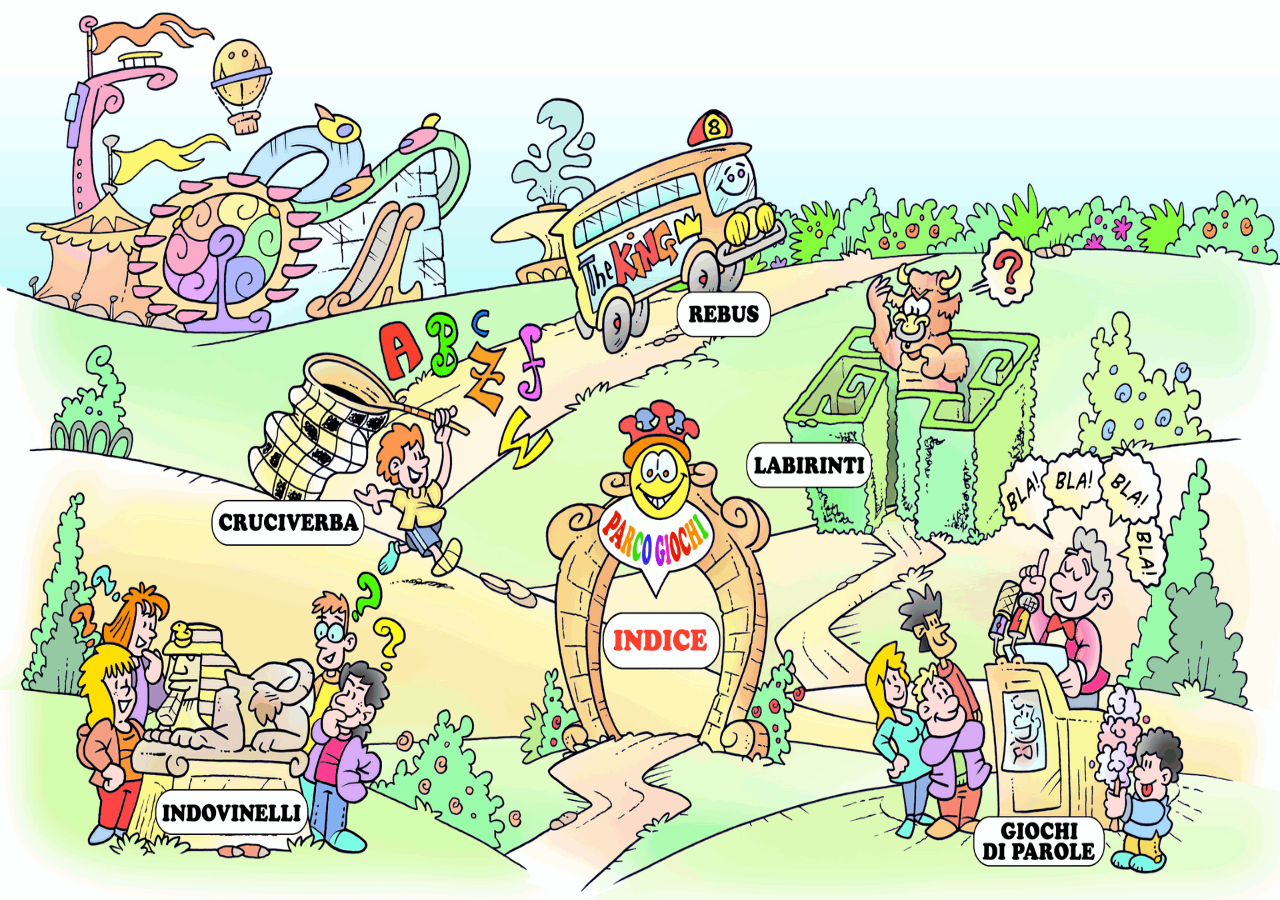
<file: HomeGiochi.html>
<html>
<head>
<link rel="stylesheet" href="homeGiochi.css">
</head>

<body>
<div style="display: block; width: 100%; height:100%;">
	<!--
	<a href="./Cruciverba/cruciverba.html"> <div id="cruciverba" class="dim"></div> </a>

	<a href="./Indovinelli/indovinelli.html"> <div id="indovinelli" class="dim"></div> </a>
    
	<a href="./Rebus/Rebus.html"> <div id="rebus" class="dim" ></div> </a>

	<a href="./Labirinti/labirinti.html"> <div id="labirinti" class="dim"></div> </a>

	<a href="./Giochi di parole/giochi di parole.html"> <div id="giochiparole" class="dim"></div> </a>
	
	<a href="./Indice/indice"> <div id="indice" class="dim"></div> </a>
    -->
	<a href="./Crucipuzzle/Crucipuzzle.html"> <div id="cruciverba" class="dim"></div> </a>

	<a href="./wip.html"> <div id="indovinelli" class="dim"></div> </a>
    
	<a href="./Rebus/Rebus.html"> <div id="rebus" onclick="sessionStorage.setItem('valore',1)" class="dim" ></div> </a>

	<a href="./wip.html"> <div id="labirinti" class="dim"></div> </a>

	<a href="./Aforisma/Aforisma.html"> <div id="giochiparole" onclick="sessionStorage.setItem('valore',0)" class="dim"></div> </a>
	
	<a href="./IndiceGiochi.html"> <div id="indice" class="dim"></div> </a>
</div>
</body>

</html>
</file>
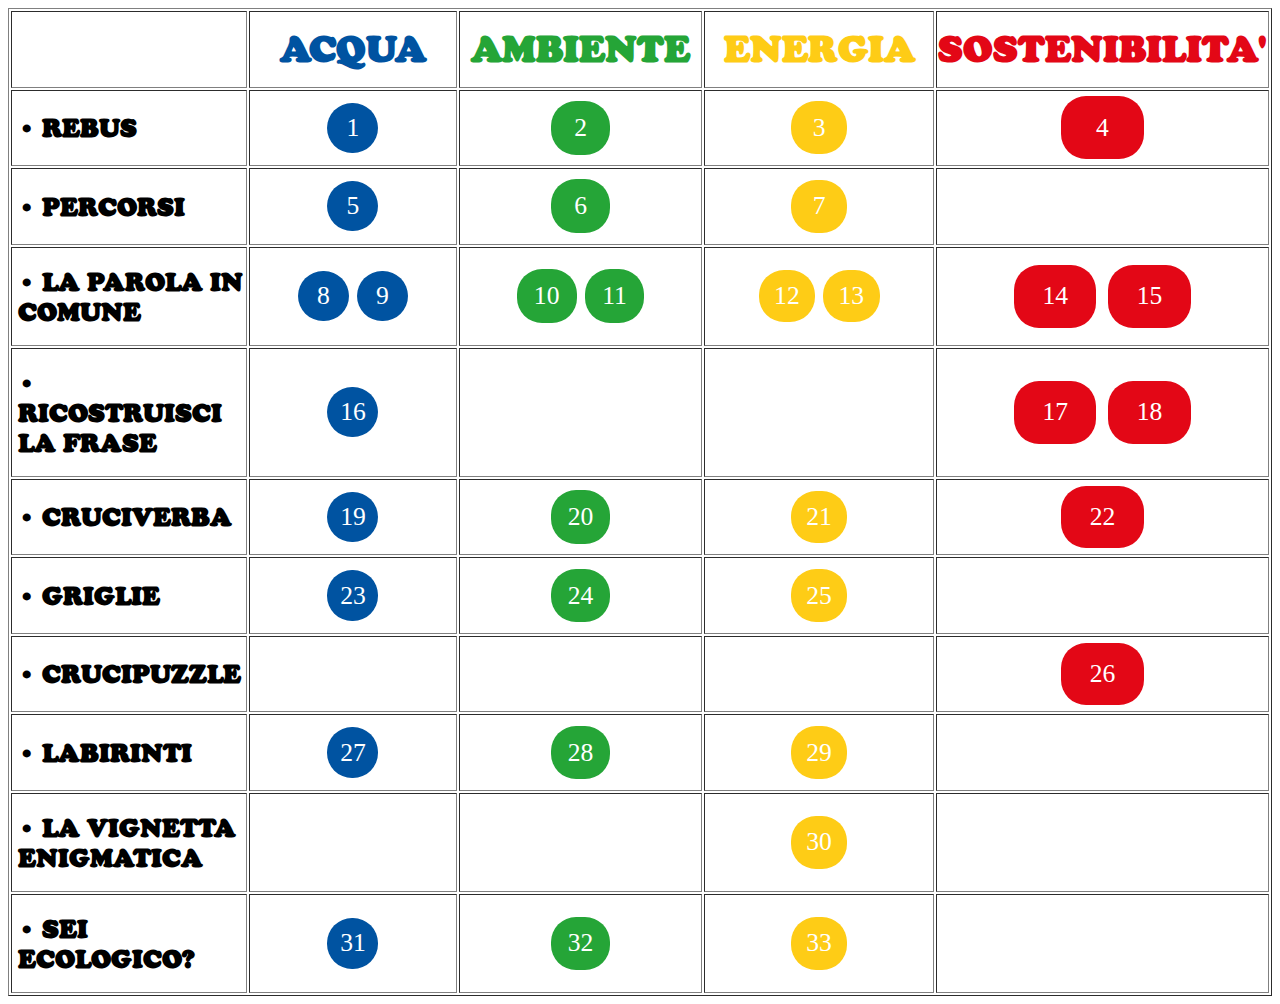
<file: IndiceGiochi.html>
<html>
<head>
	<link rel="stylesheet" type="text/css" href="./indiceGiochi.css">


	<title>Indice Giochi</title>
</head>

<body>

<table border="1">

<tr>
<td></td>
<td class="testoacqua">ACQUA</td>
<td class="testoambiente">AMBIENTE</td>
<td class="testoenergia">ENERGIA</td>
<td class="testosostenibilita">SOSTENIBILITA'</td>
</td>
</tr>

<tr>
<td><h1>&bull; REBUS</h1></td> <!-- Problema per aprire gli altri rebus -->
<td><center><a href="Rebus/Rebus.html"><button onclick="sessionStorage.setItem('valore',1)" class="acqua">1</button></a></center></td>
<td><center><a href="Rebus/Rebus.html"><button onclick="sessionStorage.setItem('valore',2)" class="ambiente">2</button></a></center></td>
<td><center><a href="Rebus/Rebus.html"><button onclick="sessionStorage.setItem('valore',3)" class="energia">3</button></a></center></td>
<td><center><a href="Rebus/Rebus.html"><button onclick="sessionStorage.setItem('valore',4)" class="sostenibilita">4</button></a></center></td>
</tr>
<tr>
<td><h1>&bull; PERCORSI</h1></td> <!--Funziona-->
<td><center><a href="PercorsoDiParole/PercorsoDiParoleVERDE.html"><button class="acqua">5</button></a></center></td>
<td><center><a href="PercorsoDiParole/PercorsoDiParoleBLU.html"><button class="ambiente">6</button></a></center></td>
<td><center><a href="PercorsoDiParole/PercorsoDiParoleGIALLO.html"><button class="energia">7</button></a></center></td>
<td></td>
</tr>

<tr>
<td><h1>&bull; LA PAROLA IN COMUNE</h1></td>  <!-- da vedere il link per i vari link (se usare sessionstorage) -->
<td><center><a href="ParolaInComune/ParolaInComune.html"><button onclick="sessionStorage.setItem('valore',1)" class="acqua">8</button><button class="acqua">9</button></a></center></td>
<td><center><a href="ParolaInComune/ParolaInComune.html"><button onclick="sessionStorage.setItem('valore',0)" class="ambiente">10</button><button class="ambiente">11</button></a></center></td>
<td><center><a href="ParolaInComune/ParolaInComune.html"><button onclick="sessionStorage.setItem('valore',2)" class="energia">12</button><button class="energia">13</button></a></center></td>
<td><center><a href="ParolaInComune/ParolaInComune.html"><button onclick="sessionStorage.setItem('valore',3)" class="sostenibilita">14</button></a>
<a href="ParolaInComune/ParolaInComune.html">
<button onclick="sessionStorage.setItem('valore',4)" class="sostenibilita">15</button></a></center></td>
</tr>

<tr>
<td><h1>&bull; RICOSTRUISCI LA FRASE</h1></td>
<td><center><a href="Aforisma/Aforisma.html"><button onclick="sessionStorage.setItem('valore',1)" class="acqua">16</button></a></center></td>
<td></td>
<td></td>
<td><center><a href="Aforisma/Aforisma.html"><button onclick="sessionStorage.setItem('valore',0)" class="sostenibilita">17</button></a>
<a href="Aforisma/Aforisma.html"><button onclick="sessionStorage.setItem('valore',2)" class="sostenibilita">18</button></a></center></td>
</tr>

<tr>
<td><h1>&bull; CRUCIVERBA</h1></td> <!-- da vedere il link per i vari link (se usare sessionstorage) -->
<td><center><a href="Cruciverba/cruciverba.html"><button onclick="sessionStorage.setItem('valore',1)" class="acqua">19</button></a></center></td>
<td><center><a href="Cruciverba/cruciverba.html"><button onclick="sessionStorage.setItem('valore',0)" class="ambiente">20</button></a></center></td>
<td><center><a href="Cruciverba/cruciverba.html"><button onclick="sessionStorage.setItem('valore',2)" class="energia">21</button></a></center></td>
<td><center><a href="Cruciverba/cruciverba.html"><button onclick="sessionStorage.setItem('valore',3)" class="sostenibilita">22</button></a></center></td>
</tr>

<tr>
<td><h1>&bull; GRIGLIE</h1></td> <!-- da vedere il link per i vari link (se usare sessionstorage) -->
<td><center><a href="Griglie/griglie.html"><button onclick="sessionStorage.setItem('valore',1)" class="acqua">23</button></a></center></td>
<td><center><a href="Griglie/griglie.html"><button onclick="sessionStorage.setItem('valore',0)" class="ambiente">24</button></a></center></td>
<td><center><a href="Griglie/griglie.html"><button onclick="sessionStorage.setItem('valore',2)" class="energia">25</button></a></center></td>
<td></td>
</tr>

<tr>
<td><h1>&bull; CRUCIPUZZLE</h1></td> <!-- funziona -->
<td></td>
<td></td>
<td></td>
<td><center><a href="Crucipuzzle/Crucipuzzle.html"><button class="sostenibilita">26</button></a></center></td>
</tr>

<tr>
<td><h1>&bull; LABIRINTI</h1></td>  <!-- da vedere il link per i vari labirinti (se usare sessionstorage) -->
<td><center><a href="Labirinto/labirinto.html"><button onclick="sessionStorage.setItem('valore',1)" class="acqua">27</button></a></center></td>
<td><center><a href="Labirinto/labirinto.html"><button onclick="sessionStorage.setItem('valore',0)" class="ambiente">28</button></a></center></td>
<td><center><a href="Labirinto/labirinto.html"><button onclick="sessionStorage.setItem('valore',2)" class="energia">29</button></a></center></td>
<td></td>
</tr>

<tr>
<td><h1>&bull; LA VIGNETTA ENIGMATICA</h1></td> <!--Verificare il link-->
<td></td>
<td></td>
<td><center><a href="VignettaEnigmatica/VignettaEnigmatica.html"><button class="energia">30</button></a></center></td>
<td></td>
</tr>

<tr>
<td width:24%;><h1>&bull; SEI ECOLOGICO?</h1></td> <!--Verificare il link e vedere se usare sessionstorage -->
<td><center><a href="Ecologico/ecologico.html"><button onclick="sessionStorage.setItem('valore',1)" class="acqua">31</button></a></center></td>
<td><center><a href="Ecologico/ecologico.html"><button onclick="sessionStorage.setItem('valore',0)" class="ambiente">32</button></a></center></td>
<td><center><a href="Ecologico/ecologico.html"><button onclick="sessionStorage.setItem('valore',2)" class="energia">33</button></a></center></td>
<td></td>
</tr>



</table>

</body>

</html>
</file>
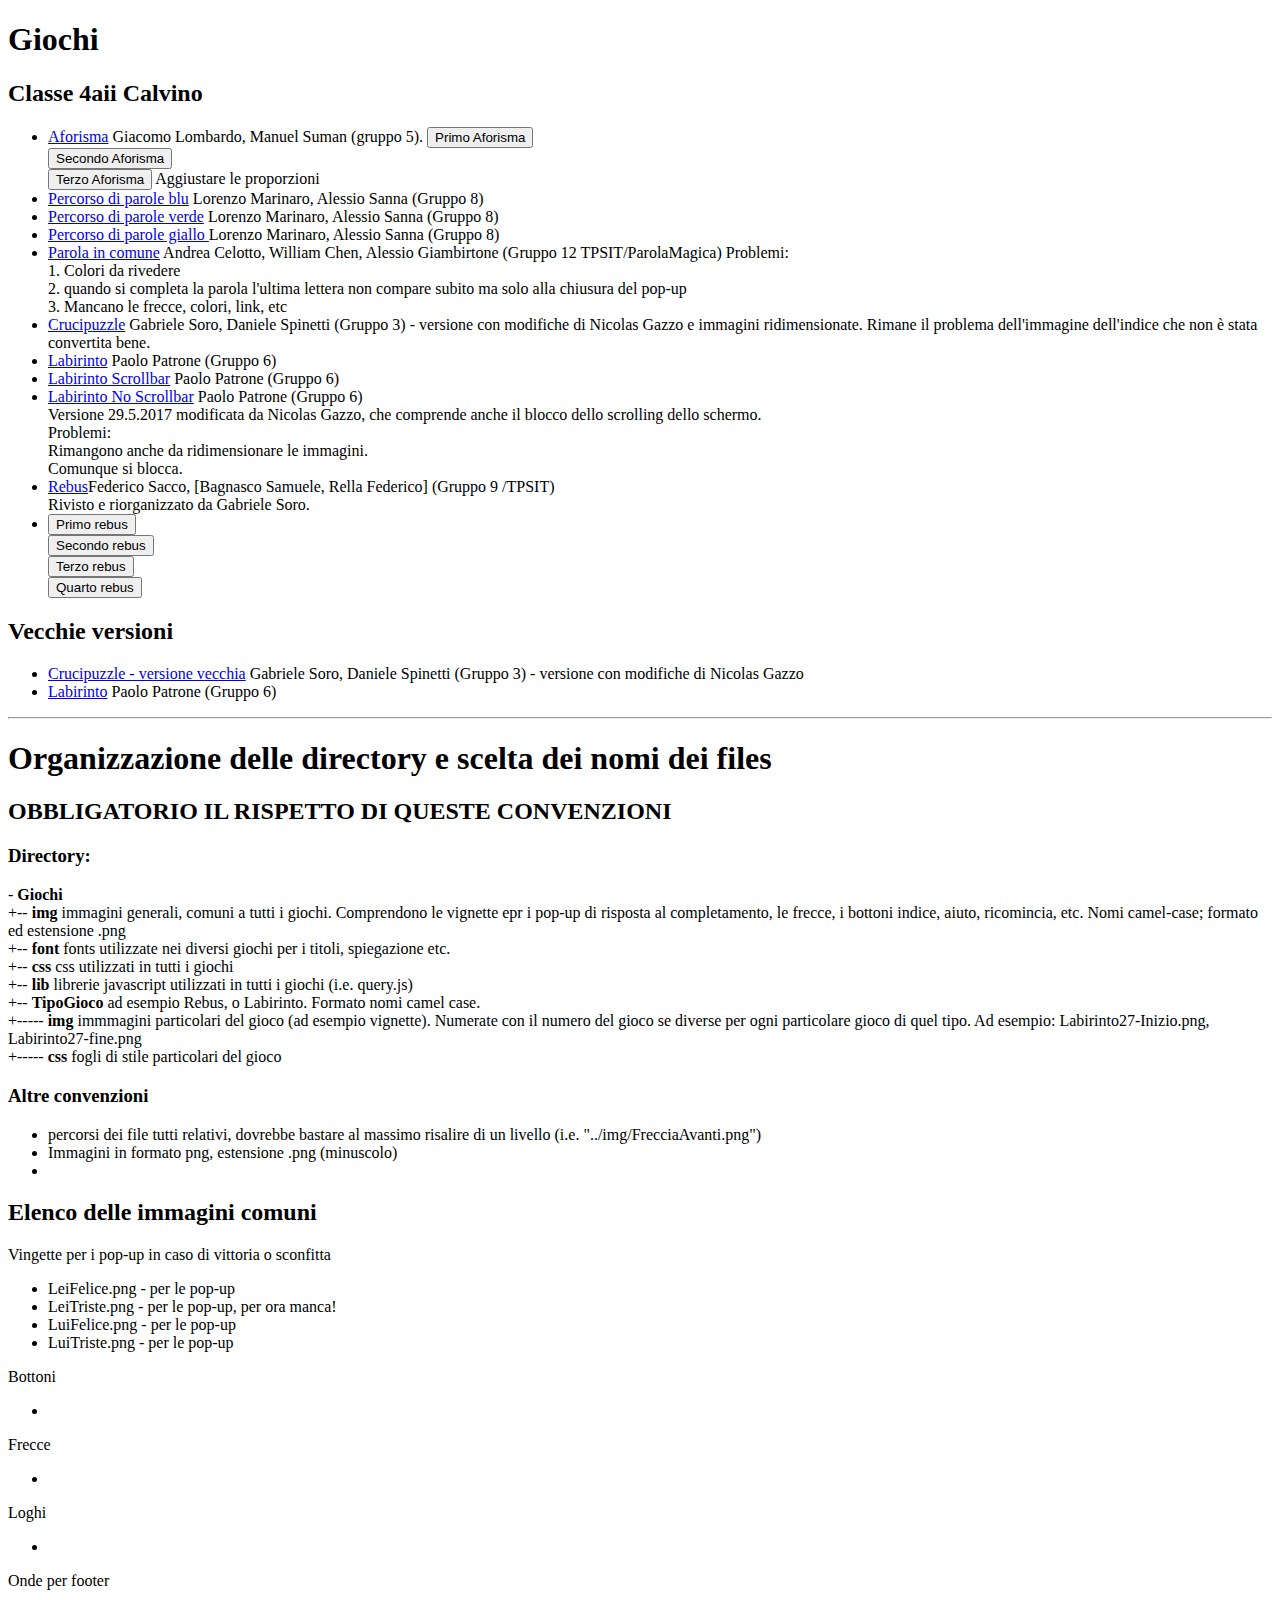
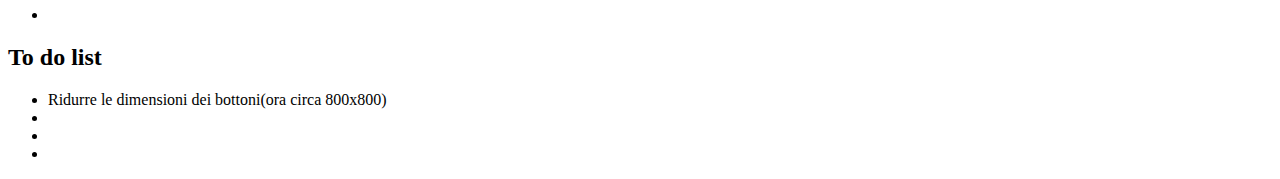
<file: IndiceGiochiTestuale.html>
﻿<!DOCTYPE HTML PUBLIC "-//W3C//DTD HTML 4.01 Transitional//EN" "http://www.w3.org/TR/html4/loose.dtd">
<HTML>
<HEAD>

<TITLE>Progetto Autoimprenditorialità- Giochi</TITLE>

</HEAD>
<BODY TEXT="#000000" BGCOLOR="#ffffff">
<h1>Giochi</h1>
<h2>Classe 4aii Calvino</h2>
<ul>
<li><a href="Aforisma/Aforisma.html">Aforisma</a> Giacomo Lombardo, Manuel Suman (gruppo 5).
<a href="Aforisma/Aforisma.html"><button onclick="sessionStorage.setItem('valore',0)">Primo Aforisma</button></a> <br>
<a href="Aforisma/Aforisma.html"><button onclick="sessionStorage.setItem('valore',1)">Secondo Aforisma</button></a> <br>
<a href="Aforisma/Aforisma.html"><button onclick="sessionStorage.setItem('valore',2)">Terzo Aforisma</button></a>

Aggiustare le proporzioni</li>
<li><a href="PercorsoDiParole/PercorsoDiParoleBLU.html">Percorso di parole blu</a> Lorenzo Marinaro, Alessio Sanna (Gruppo 8) </li>
<li><a href="PercorsoDiParole/PercorsoDiParoleVERDE.html">Percorso di parole verde</a> Lorenzo Marinaro, Alessio Sanna (Gruppo 8) </li>
<li><a href="PercorsoDiParole/PercorsoDiParoleGIALLO.html">Percorso di parole giallo </a> Lorenzo Marinaro, Alessio Sanna (Gruppo 8)</li>
<li><a href="ParolaInComune/index.html">Parola in comune</a>
 Andrea Celotto, William Chen, Alessio Giambirtone  (Gruppo 12 TPSIT/ParolaMagica)
 Problemi:<br/>
 1. Colori da rivedere<br/>
 2. quando si completa la parola l'ultima lettera non compare subito ma solo alla chiusura del pop-up<br/>
 3. Mancano le frecce, colori, link, etc<br/>
 </li>
<li><a href="Crucipuzzle/Crucipuzzle.html">Crucipuzzle</a> Gabriele Soro, Daniele Spinetti (Gruppo 3) - versione con modifiche di Nicolas Gazzo e immagini ridimensionate. Rimane il problema dell'immagine dell'indice che non è stata convertita bene.</li>
<li><a href="Labirinto/n.27-labirinto.html">Labirinto</a> Paolo Patrone (Gruppo 6)<br/>
<li><a href="LabirintoScroll/IndiceGiochi.html">Labirinto Scrollbar</a> Paolo Patrone (Gruppo 6)<br/>
<li><a href="LabirintoNoScroll/IndiceGiochi.html">Labirinto No Scrollbar</a> Paolo Patrone (Gruppo 6)<br/>
Versione 29.5.2017 modificata da Nicolas Gazzo, 
che comprende anche il blocco dello scrolling dello schermo. 
<br/>Problemi:
<br/>Rimangono anche da ridimensionare le immagini. 
<br/>Comunque si blocca.</li>
<li><a href="Rebus/Rebus.html">Rebus</a>Federico Sacco, [Bagnasco Samuele, Rella Federico] (Gruppo 9 /TPSIT)<br/> 
Rivisto e riorganizzato da Gabriele Soro.</li>
<li>
<a href="Rebus.GS/rebus.html"><button onclick="sessionStorage.setItem('valore',1)">Primo rebus</button></a> <br>
<a href="Rebus.GS/rebus.html"><button onclick="sessionStorage.setItem('valore',2)">Secondo rebus</button></a> <br>
<a href="Rebus.GS/rebus.html"><button onclick="sessionStorage.setItem('valore',3)">Terzo rebus</button></a> <br>
<a href="Rebus.GS/rebus.html"><button onclick="sessionStorage.setItem('valore',4)">Quarto rebus</button></a>

</li>


</ul>
<h2>Vecchie versioni</h2>
<ul>
<li><a href="Crucipuzzle-old/index.html">Crucipuzzle - versione vecchia</a> Gabriele Soro, Daniele Spinetti (Gruppo 3) - versione con modifiche di Nicolas Gazzo</li>
<li><a href="Labirinto-old/Labirinto27.html">Labirinto</a> Paolo Patrone (Gruppo 6)</li>
</ul>

<HR>

<h1>Organizzazione delle directory e scelta dei nomi dei files</h1>
<h2> OBBLIGATORIO IL RISPETTO DI QUESTE CONVENZIONI</h2>
<h3>Directory:</h3>
- <b>Giochi</b><br/>
 +-- <b>img</b> immagini generali, comuni a tutti i giochi. Comprendono le vignette epr i pop-up di risposta al completamento, le frecce, i bottoni indice, aiuto, ricomincia, etc. Nomi camel-case; formato ed estensione .png<br/>
 +-- <b>font</b> fonts utilizzate nei diversi giochi per i titoli, spiegazione etc.<br/>
 +-- <b>css</b> css utilizzati in tutti i giochi<br/>
 +-- <b>lib</b> librerie javascript utilizzati in tutti i giochi (i.e. query.js)<br/>
 
 +-- <b>TipoGioco</b> ad esempio Rebus, o Labirinto. Formato nomi camel case.<br/>
 +----- <b>img</b> immmagini particolari del gioco (ad esempio vignette). Numerate con il numero del gioco se diverse per ogni particolare gioco di quel tipo. Ad esempio: Labirinto27-Inizio.png, 
 Labirinto27-fine.png<br/>
 +----- <b>css</b> fogli di stile particolari del gioco<br/>
 
 <h3>Altre convenzioni</h3>
 <ul>
 <li>percorsi dei file tutti relativi, dovrebbe bastare al massimo risalire di un livello (i.e. "../img/FrecciaAvanti.png")</li>
 <li>Immagini in formato png, estensione .png (minuscolo)</li>
 <li></li>
</ul>

<h2>Elenco delle immagini comuni</h2>
Vingette per i pop-up in caso di vittoria o sconfitta<ul>
 <li>LeiFelice.png - per le pop-up</li>
 <li>LeiTriste.png - per le pop-up, per ora manca!</li>
 <li>LuiFelice.png - per le pop-up</li>
 <li>LuiTriste.png - per le pop-up</li>
</ul>

Bottoni
<ul>
 <li></li>
</ul>

Frecce
<ul>
 <li></li>
</ul>

Loghi
<ul>
 <li></li>
</ul>

Onde per footer
<ul>
 <li></li>
</ul>

<h2>To do list</h2>
<ul>
 <li>Ridurre le dimensioni dei bottoni(ora circa 800x800)</li>
 <li></li>
 <li></li>
 <li></li>
</ul>


</BODY>
</HTML>
</file>
<file: homeGiochi.css>
body{
	background-image: url(./img/HomePageGiochi.png);
	background-size: 100% 100%;
	background-repeat: no-repeat;
	}
	
.dim{
	width:14%;	
	height:7%;
}
	
#cruciverba{
	top:54%;
	left:16%;
	position:absolute;
	}
	
#indovinelli{
	top:86%;
	left:11%;
	position:absolute;
	}
	
#rebus{
	top:31%;
	left:50%;
	position:absolute;
	}
	
#labirinti{
	top:48%;
	left:56%;
	position:absolute;
	}
	
#giochiparole{
	top:90%;
	left:74%;
	position:absolute;
	}
	
#indice{
	top:68%;
	left:44%;
	position:absolute;
	}
</file>
<file: indiceGiochi.css>
/*foglio css dell'indice testuale*/
@font-face {
  font-family: CooperBlack;
  src: url(fonts/CooperBlack.ttf);
}

button {
    border: none;
    padding: 5% 5% 5% 5%;
    text-align: center;
    text-decoration: none;
    cursor: pointer;
	border-radius: 25px;
	font-family: "Trebuchet MS";
    font-size: 160%;
	width:25%;
	display: inline-block;
    vertical-align: middle;
	margin: 4px;
}

.acqua {
    background-color:#0053A1; 
    color: white;
}
.ambiente {
    background-color:#25a537; 
    color: white;
}
.energia {
    background-color:#fecc16; 
    color: white;
}
.sostenibilita {
    background-color:#e30716; 
    color: white;
}
.testoacqua{
    font-family: "CooperBlack";
    font-size:  240%;
	font-weight: bold;
	text-align: center;
	color: #0053A1;
	
}
.testoambiente{
    font-family: "CooperBlack";
    font-size:  240%;
	font-weight: bold;
	text-align: center;
	color: #25a537;
	
}
.testoenergia{
    font-family: "CooperBlack";
    font-size:  240%;
	font-weight: bold;
	text-align: center;
	color: #fecc16;
	
}
.testosostenibilita{
    font-family: "CooperBlack";
    font-size:  240%;
	font-weight: bold;
	text-align: center;
	color: #e30716;
	
}
h1{
	 font-family: "CooperBlack";
    font-size:  160%;
	font-weight: bold;
	text-align: left;
	margin-left: 2%;
	margin-top: 2vh;
}
table{
	width:100%;
	
}
td{
	width:21%;
}
tr{
	height:8.5vh;
}
</file>
